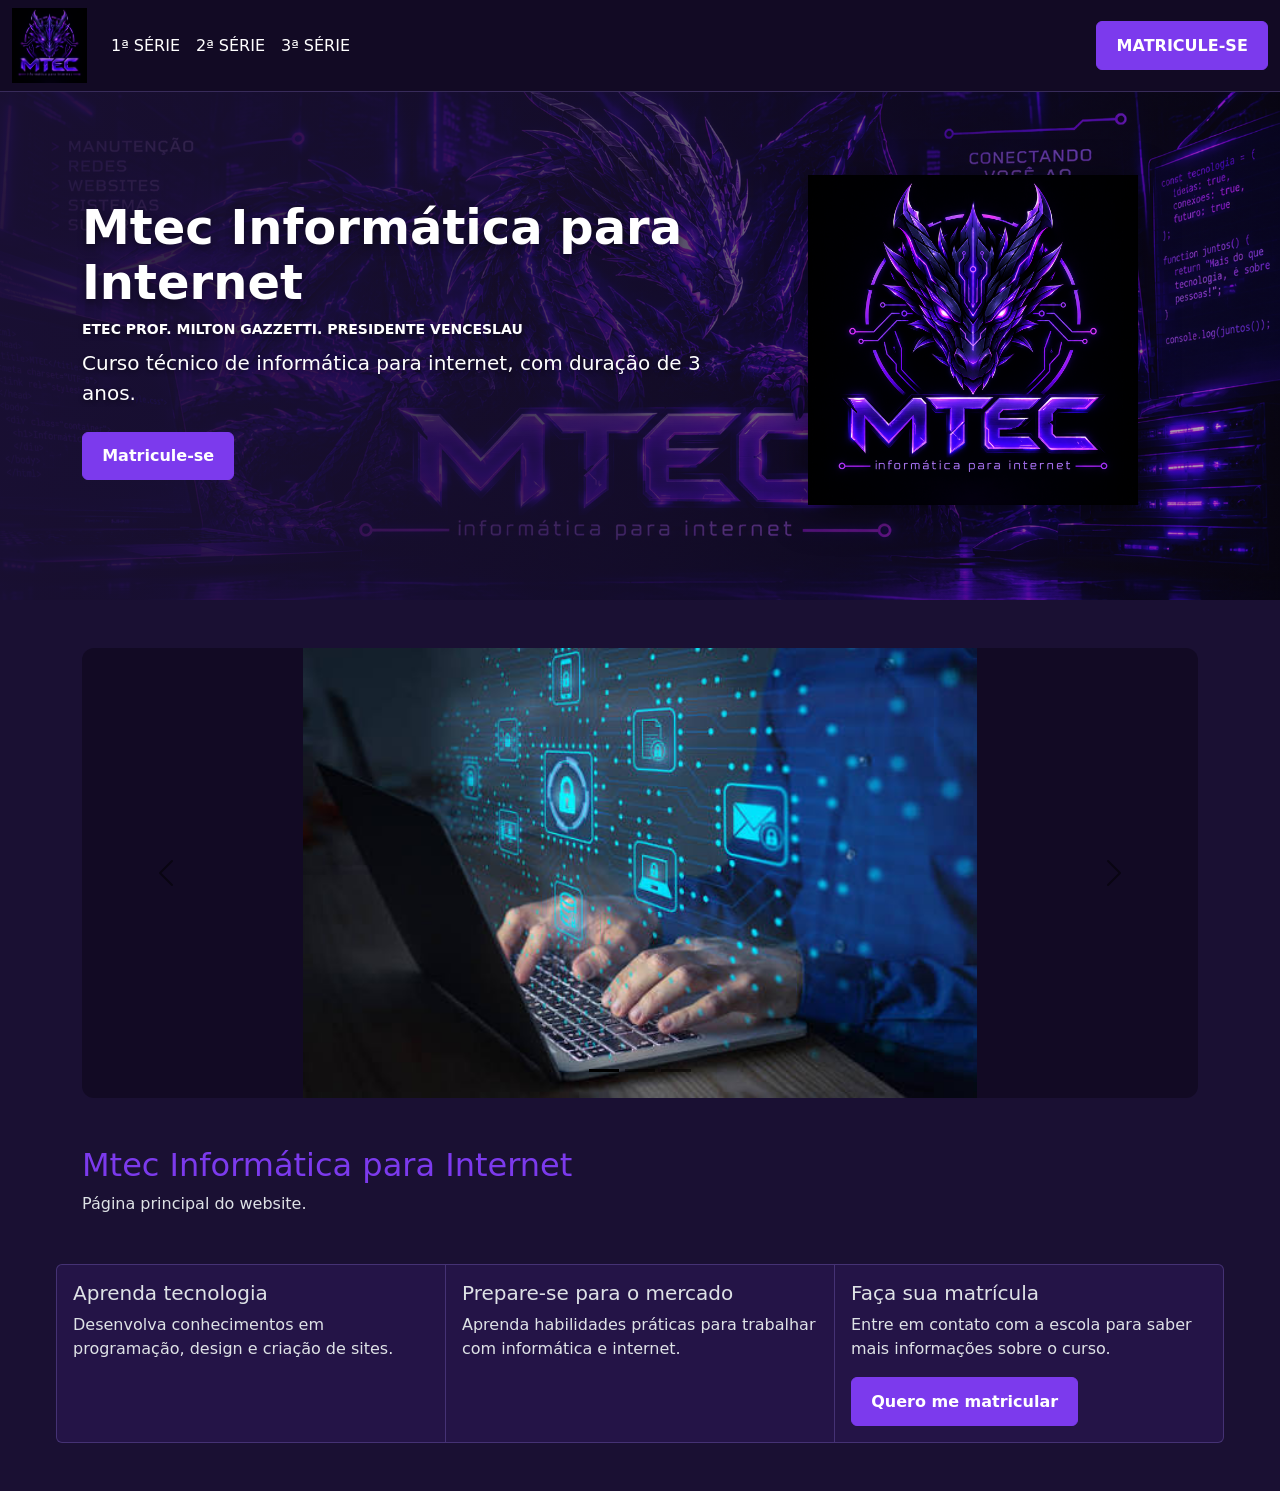
<file: index.html>
<!doctype html>
<html lang="pt-br">
  <head>
    <meta charset="utf-8" />
    <meta name="viewport" content="width=device-width, initial-scale=1" />

    <title>Mtec Informática para Internet</title>

    <link href="css/bootstrap.css" rel="stylesheet" />
    <!-- CORRIGIDO: estilo.css está na raiz do projeto, ao lado do index.html -->
    <link href="estilo.css" rel="stylesheet" />
  </head>

  <body data-bs-theme="dark">
    <nav class="navbar navbar-expand-md bg-dark fixed-top text-uppercase">
      <div class="container-fluid">
        <a class="navbar-brand active" href="index.html">
          <!-- CORRIGIDO: nome real do arquivo na pasta imagens -->
          <img
            src="imagens/logo_dragão.png"
            alt="Logo Mtec"
            width="60"
            height="60"
            class="d-inline-block align-text-top"
          />
        </a>

        <button
          class="navbar-toggler"
          type="button"
          data-bs-toggle="collapse"
          data-bs-target="#menuprincipal"
          aria-controls="menuprincipal"
          aria-expanded="false"
          aria-label="Abrir menu"
        >
          <span class="navbar-toggler-icon"></span>
        </button>

        <div class="collapse navbar-collapse" id="menuprincipal">
          <ul class="navbar-nav me-auto mb-2 mb-lg-0">
            <li class="nav-item">
              <a class="nav-link text-white" href="primeiro.html"> 1ª Série </a>
            </li>

            <li class="nav-item">
              <a class="nav-link text-white" href="segundo.html"> 2ª Série </a>
            </li>

            <li class="nav-item">
              <a class="nav-link text-white" href="terceiro.html"> 3ª Série </a>
            </li>
          </ul>

          <a href="#matricula" class="btn btn-primary"> Matricule-se </a>
        </div>
      </div>
    </nav>


    <header
      class="banner text-white"
      style="
        background-image:
          linear-gradient(
            90deg,
            rgba(26, 16, 51, 0.94) 0%,
            rgba(26, 16, 51, 0.76) 48%,
            rgba(26, 16, 51, 0.3) 100%
          ),
          url(&quot;imagens/banner_dragão.png&quot;);

        background-position: center right;
        background-size: cover;
        background-repeat: no-repeat;
      "
    >
      <div class="container">
        <div class="row align-items-center">
          <div class="col-lg-7">
            <h1 class="display-5 fw-bold">Mtec Informática para Internet</h1>

            <p class="text-uppercase small fw-semibold mb-2">
              Etec Prof. Milton Gazzetti. Presidente Venceslau
            </p>

            <p class="lead mb-4">
              Curso técnico de informática para internet, com duração de 3 anos.
            </p>

            <a href="#matricula" class="btn btn-primary"> Matricule-se </a>
          </div>

          <div class="col-lg-5 text-center mt-4 mt-lg-0">
            <img
              src="imagens/logo_dragão.png"
              alt="Lobo Mtec Informática para Internet"
              class="logo_teste"
            />
          </div>
        </div>
      </div>
    </header>

    <section class="container my-5">
      <div id="carouselMtec" class="carousel slide" data-bs-ride="carousel">
        <div class="carousel-indicators">
          <button
            type="button"
            data-bs-target="#carouselMtec"
            data-bs-slide-to="0"
            class="active"
            aria-current="true"
            aria-label="Slide 1"
          ></button>

          <button
            type="button"
            data-bs-target="#carouselMtec"
            data-bs-slide-to="1"
            aria-label="Slide 2"
          ></button>

          <button
            type="button"
            data-bs-target="#carouselMtec"
            data-bs-slide-to="2"
            aria-label="Slide 3"
          ></button>
        </div>

        <!-- ATENÇÃO: imagem_1.png, imagem_2.png e imagem_3.png precisam estar na pasta imagens -->
        <div class="carousel-inner">
          <div class="carousel-item active">
            <img
              src="imagens/imagem1"
              class="d-block w-100"
              alt="Ilustração de interfaces digitais"
            />
          </div>

          <div class="carousel-item">
            <img
              src="imagens/imagem2"
              class="d-block w-100"
              alt="Tela do Canva para criar um design"
            />
          </div>

          <div class="carousel-item">
            <img
              src="imagens/imagem3"
              class="d-block w-100"
              alt="Configuração de tamanho personalizado no Canva"
            />
          </div>
        </div>

        <button
          class="carousel-control-prev"
          type="button"
          data-bs-target="#carouselMtec"
          data-bs-slide="prev"
        >
          <span class="carousel-control-prev-icon" aria-hidden="true"></span>

          <span class="visually-hidden"> Anterior </span>
        </button>

        <button
          class="carousel-control-next"
          type="button"
          data-bs-target="#carouselMtec"
          data-bs-slide="next"
        >
          <span class="carousel-control-next-icon" aria-hidden="true"></span>

          <span class="visually-hidden"> Próximo </span>
        </button>
      </div>
    </section>

    <main class="container my-5">
      <h2 class="text-primary">Mtec Informática para Internet</h2>

      <p>Página principal do website.</p>
    </main>

    <section id="matricula" class="card-group">
      <div class="card">
        <div class="card-body">
          <h5 class="card-title">Aprenda tecnologia</h5>

          <p class="card-text">
            Desenvolva conhecimentos em programação, design e criação de sites.
          </p>
        </div>
      </div>

      <div class="card">
        <div class="card-body">
          <h5 class="card-title">Prepare-se para o mercado</h5>

          <p class="card-text">
            Aprenda habilidades práticas para trabalhar com informática e
            internet.
          </p>
        </div>
      </div>

      <div class="card">
        <div class="card-body">
          <h5 class="card-title">Faça sua matrícula</h5>

          <p class="card-text">
            Entre em contato com a escola para saber mais informações sobre o
            curso.
          </p>

          <a href="#" class="btn btn-primary"> Quero me matricular </a>
        </div>
      </div>
    </section>

    <script src="js/bootstrap.bundle.min.js"></script>
  </body>
</html>
</file>
<file: estilo.css>
/* =========================================
   CONFIGURAÇÕES GERAIS
========================================= */

* {
  box-sizing: border-box;
}

/* =========================================
   TEMA ROXO MTEC
========================================= */

[data-bs-theme="dark"] {
  --bs-body-bg: #1a1033; /* fundo da página (roxo escuro) */
  --bs-body-bg-rgb: 26, 16, 51;
  --bs-primary: #7c3aed; /* cor primária (título azul vira roxo) */
  --bs-primary-rgb: 124, 58, 237;
  --bs-link-color: #a78bfa;
  --bs-link-color-rgb: 167, 139, 250;
  --bs-link-hover-color: #c4b5fd;
  --bs-link-hover-color-rgb: 196, 181, 253;
}

/* Barra de navegação: o bg-dark do Bootstrap usa !important, então precisamos dele também */
.navbar.bg-dark {
  background-color: #120a24 !important;
  border-bottom: 1px solid rgba(167, 139, 250, 0.25);
}

/* Cards com um roxo um pouco mais claro que o fundo */
.card {
  --bs-card-bg: #241447;
  --bs-card-border-color: rgba(167, 139, 250, 0.25);
}

html {
  scroll-behavior: smooth;
}

body {
  padding-top: 80px;
  overflow-x: hidden;
}

/* =========================================
   NAVBAR
========================================= */

.navbar {
  min-height: 80px;
}

.navbar-brand {
  display: flex;
  align-items: center;
  padding: 0;
}

/* Logo da barra de navegação */
.logo-navbar,
.navbar-brand img {
  display: block;
  width: 75px;
  height: 75px;
  object-fit: contain;
}

.navbar .nav-link {
  font-weight: 500;
}

.navbar .btn {
  white-space: nowrap;
}

/* =========================================
   BANNER PRINCIPAL
========================================= */

/*
  O fundo do banner está no style do HTML:
  url('imagens/baner_teste.png')
*/

.banner {
  min-height: 520px;
  padding: 90px 0;

  display: flex;
  align-items: center;
}

.banner > .container {
  width: 100%;
}

.banner h1 {
  line-height: 1.15;
  text-shadow: 0 3px 8px rgba(0, 0, 0, 0.45);
}

.banner p {
  text-shadow: 0 2px 5px rgba(0, 0, 0, 0.45);
}

.banner .lead {
  max-width: 650px;
}

/* =========================================
   LOGO DO LOBO NO BANNER
========================================= */

.logo_teste {
  display: block;
  width: 100%;
  max-width: 380px;
  max-height: 330px;
  height: auto;
  margin: 0 auto;

  object-fit: contain;
  filter: drop-shadow(0 8px 18px rgba(0, 0, 0, 0.55));

  animation: flutuar 3s ease-in-out infinite;
}

@keyframes flutuar {
  0% {
    transform: translateY(0);
  }

  50% {
    transform: translateY(-10px);
  }

  100% {
    transform: translateY(0);
  }
}

/* =========================================
   BOTÕES
========================================= */

.btn-primary {
  padding: 0.7rem 1.2rem;
  font-weight: 600;

  --bs-btn-bg: #7c3aed;
  --bs-btn-border-color: #7c3aed;
  --bs-btn-hover-bg: #6d28d9;
  --bs-btn-hover-border-color: #6d28d9;
  --bs-btn-active-bg: #5b21b6;
  --bs-btn-active-border-color: #5b21b6;
  --bs-btn-disabled-bg: #7c3aed;
  --bs-btn-disabled-border-color: #7c3aed;
  --bs-btn-focus-shadow-rgb: 124, 58, 237;
}

/* =========================================
   CARROSSEL
========================================= */

#carouselMtec {
  overflow: hidden;
  border-radius: 12px;
}

#carouselMtec .carousel-item img {
  display: block;
  width: 100%;
  height: 450px;
  object-fit: contain;
  background-color: #120a24;
}

/* =========================================
   CARDS
========================================= */

.card-group {
  width: 100%;
  max-width: 1200px;
  margin: 3rem auto;
  padding: 0 1rem;
}

.card img {
  max-height: 220px;
  object-fit: cover;
}

/* =========================================
   TABLETS
========================================= */

@media (max-width: 991.98px) {
  body {
    padding-top: 75px;
  }

  .navbar {
    min-height: 75px;
  }

  .logo-navbar,
  .navbar-brand img {
    width: 65px;
    height: 65px;
  }

  .banner {
    min-height: auto;
    padding: 70px 0;
    text-align: center;
    background-position: center;
  }

  .banner h1 {
    font-size: 2.2rem;
  }

  .banner .lead {
    margin-right: auto;
    margin-left: auto;
    font-size: 1rem;
  }

  .logo_teste {
    max-width: 300px;
    max-height: 300px;
    margin-top: 25px;
  }

  #carouselMtec .carousel-item img {
    height: 350px;
  }
}

/* =========================================
   CELULARES
========================================= */

@media (max-width: 576px) {
  body {
    padding-top: 70px;
  }

  .navbar {
    min-height: 70px;
  }

  .logo-navbar,
  .navbar-brand img {
    width: 58px;
    height: 58px;
  }

  .banner {
    min-height: auto;
    padding: 55px 20px 60px;
  }

  .banner h1 {
    font-size: 1.8rem;
  }

  .banner p {
    font-size: 0.9rem;
  }

  .banner .lead {
    font-size: 1rem;
  }

  .logo_teste {
    width: 100%;
    max-width: 260px;
    max-height: 260px;
    animation: none;
  }

  #carouselMtec .carousel-item img {
    height: 250px;
  }

  .card-group {
    display: block;
  }

  .card {
    margin-bottom: 1rem;
  }
}

/* =========================================
   CELULARES PEQUENOS
========================================= */

@media (max-width: 400px) {
  .banner {
    padding-right: 15px;
    padding-left: 15px;
  }

  .banner h1 {
    font-size: 1.6rem;
  }

  .logo-navbar,
  .navbar-brand img {
    width: 50px;
    height: 50px;
  }

  .logo_teste {
    max-width: 230px;
    max-height: 230px;
  }
}
</file>
